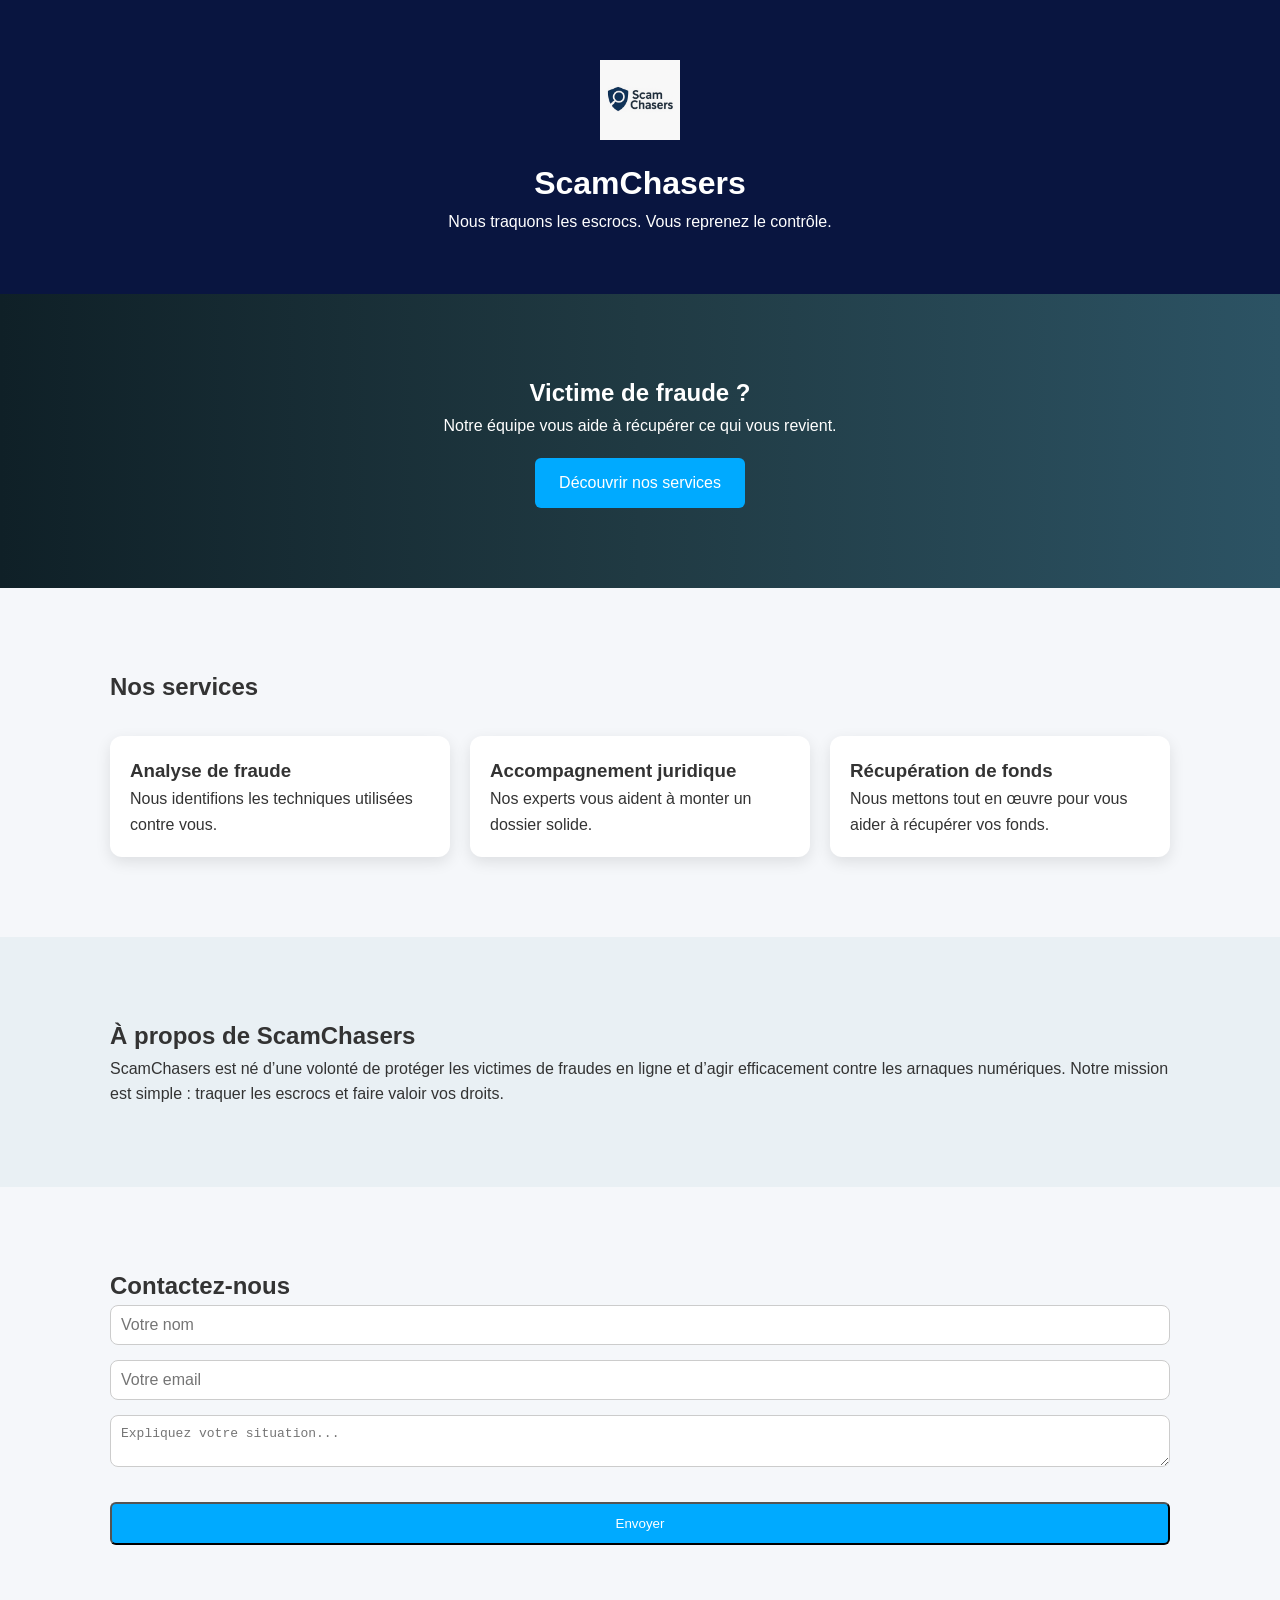
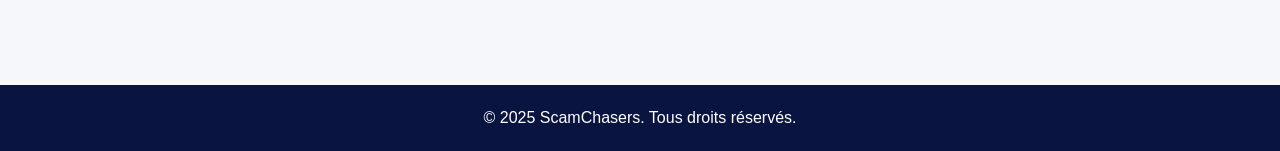
<file: index.html>
<!DOCTYPE html>
<html lang="fr">
<head>
  <meta charset="UTF-8" />
  <meta name="viewport" content="width=device-width, initial-scale=1.0" />
  <title>ScamChasers - Lutte contre la fraude en ligne</title>
  <link rel="stylesheet" href="styles.css" />
  <script defer src="script.js"></script>
</head>
<body>
  <header>
    <div class="container">
      <img src="logo.png" alt="Logo ScamChasers" class="logo" />
      <h1>ScamChasers</h1>
      <p>Nous traquons les escrocs. Vous reprenez le contrôle.</p>
    </div>
  </header>

  <section class="hero">
    <div class="container">
      <h2>Victime de fraude ?</h2>
      <p>Notre équipe vous aide à récupérer ce qui vous revient.</p>
      <a href="#services" class="btn">Découvrir nos services</a>
    </div>
  </section>

  <section id="services" class="section">
    <div class="container">
      <h2>Nos services</h2>
      <div class="cards">
        <div class="card">
          <h3>Analyse de fraude</h3>
          <p>Nous identifions les techniques utilisées contre vous.</p>
        </div>
        <div class="card">
          <h3>Accompagnement juridique</h3>
          <p>Nos experts vous aident à monter un dossier solide.</p>
        </div>
        <div class="card">
          <h3>Récupération de fonds</h3>
          <p>Nous mettons tout en œuvre pour vous aider à récupérer vos fonds.</p>
        </div>
      </div>
    </div>
  </section>

  <section id="about" class="section alt">
    <div class="container">
      <h2>À propos de ScamChasers</h2>
      <p>ScamChasers est né d’une volonté de protéger les victimes de fraudes en ligne et d’agir efficacement contre les arnaques numériques. Notre mission est simple : traquer les escrocs et faire valoir vos droits.</p>
    </div>
  </section>

  <section id="contact" class="section">
    <div class="container">
      <h2>Contactez-nous</h2>
      <form>
        <input type="text" placeholder="Votre nom" required />
        <input type="email" placeholder="Votre email" required />
        <textarea placeholder="Expliquez votre situation..." required></textarea>
        <button type="submit" class="btn">Envoyer</button>
      </form>
    </div>
  </section>

  <footer>
    <p>&copy; 2025 ScamChasers. Tous droits réservés.</p>
  </footer>
</body>
</html>
</file>
<file: styles.css>
* {
  margin: 0;
  padding: 0;
  box-sizing: border-box;
}

body {
  font-family: 'Segoe UI', sans-serif;
  line-height: 1.6;
  background-color: #f5f7fa;
  color: #333;
}

.container {
  max-width: 1100px;
  margin: auto;
  padding: 20px;
}

header {
  background-color: #091540;
  color: #fff;
  text-align: center;
  padding: 40px 20px;
}

.logo {
  width: 80px;
  margin-bottom: 10px;
  animation: fadeIn 1.2s ease-in-out;
}

.hero {
  background: linear-gradient(to right, #0f2027, #203a43, #2c5364);
  color: #fff;
  padding: 60px 20px;
  text-align: center;
}

.section {
  padding: 60px 20px;
}

.section.alt {
  background-color: #e9f0f4;
}

.cards {
  display: grid;
  grid-template-columns: repeat(auto-fit, minmax(240px, 1fr));
  gap: 20px;
  margin-top: 30px;
}

.card {
  background: #fff;
  padding: 20px;
  border-radius: 12px;
  box-shadow: 0 5px 15px rgba(0,0,0,0.1);
  transition: transform 0.3s ease;
}

.card:hover {
  transform: translateY(-5px);
}

.btn {
  display: inline-block;
  margin-top: 20px;
  background: #00aaff;
  color: #fff;
  padding: 12px 24px;
  text-decoration: none;
  border-radius: 6px;
  transition: background 0.3s ease;
}

.btn:hover {
  background: #0077cc;
}

form {
  display: flex;
  flex-direction: column;
  gap: 15px;
}

form input, form textarea {
  padding: 10px;
  border: 1px solid #ccc;
  border-radius: 8px;
  font-size: 1em;
}

footer {
  background-color: #091540;
  color: #fff;
  text-align: center;
  padding: 20px;
  margin-top: 60px;
}

@keyframes fadeIn {
  from { opacity: 0; transform: translateY(-10px); }
  to { opacity: 1; transform: translateY(0); }
}
</file>
